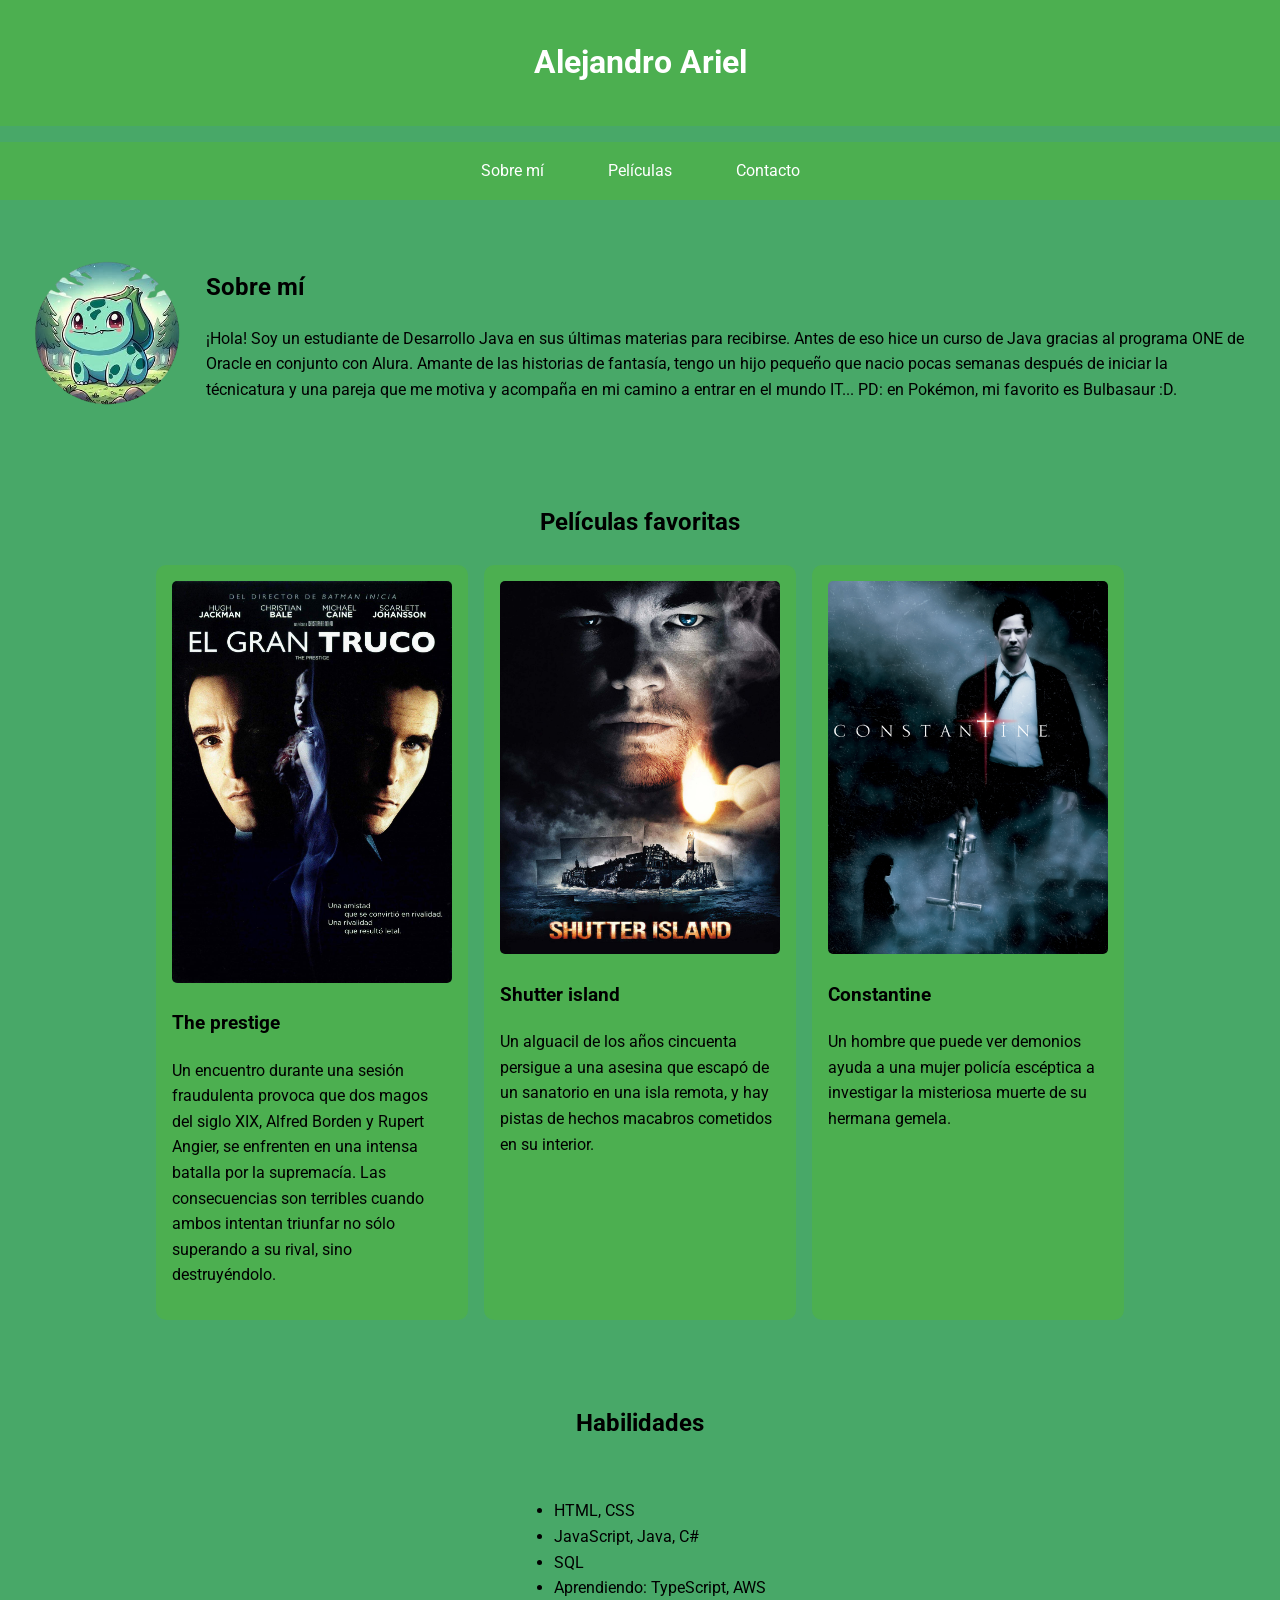
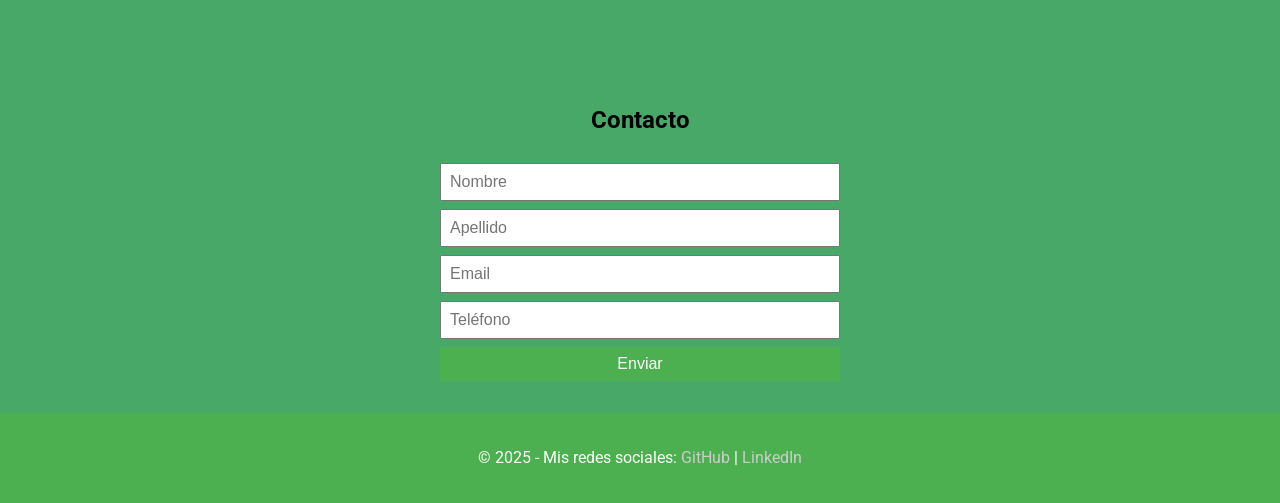
<file: index.html>
<!DOCTYPE html>
<html lang="es">
<head>
    <meta charset="UTF-8">
    <meta name="viewport" content="width=device-width, initial-scale=1.0">
    <title>Mi Portafolio Personal</title>
    <link rel="stylesheet" href="css/styles.css">

    <!-- Google Fonts -->
    <link href="https://fonts.googleapis.com/css2?family=Roboto&display=swap" rel="stylesheet">
</head>
<body>
    <!-- Encabezado -->
    <header>
        <h1>Alejandro Ariel</h1>
    </header>

    <!-- Navegación -->
    <nav>
        <ul>
            <li><a href="#biografia">Sobre mí</a></li>
            <li><a href="#peliculas">Películas</a></li>
            <li><a href="#contacto">Contacto</a></li>
        </ul>
    </nav>

    <!-- Contenido principal -->
    <main>
        <!-- Sección sobre mí -->
        <section id="biografia">
            <div class="biografia-contenido">
                <img src="img\BaulbasaurPerfil.png" alt="Avatar de perfil" class="avatar">
                <div class="texto">
                    <h2>Sobre mí</h2>
                    <p>
                        ¡Hola! Soy un estudiante de Desarrollo Java en sus últimas materias para recibirse.
                        Antes de eso hice un curso de Java gracias al programa ONE de Oracle en conjunto con Alura.
                        Amante de las historias de fantasía, tengo un hijo pequeño que nacio pocas semanas después
                        de iniciar la técnicatura y una pareja que me motiva y acompaña en mi camino a entrar en el mundo IT... 
                        PD: en Pokémon, mi favorito es Bulbasaur :D.
                    </p>
                </div>
            </div>
        </section>

        <!-- Sección de tarjetas -->
        <section id="peliculas">
            <!-- Comentario: Estas tarjetas mostrarán peliculas o intereses destacados -->
            <h2>Películas favoritas</h2>
            <div class="tarjetas-container">
                
                <div class="tarjeta">
                    <img src="img\thePrestige.jpg" alt="Pelicula the prestige">
                    <h3>The prestige</h3>
                    <p>Un encuentro durante una sesión fraudulenta provoca que dos magos del
                       siglo XIX, Alfred Borden y Rupert Angier, se enfrenten en una intensa 
                       batalla por la supremacía. Las consecuencias son terribles cuando ambos 
                       intentan triunfar no sólo superando a su rival, sino destruyéndolo.</p>
                </div>
                <div class="tarjeta">
                    <img src="img\ShutterIsland.jpg" alt="Pelicula shutter island">
                    <h3>Shutter island</h3>
                    <p>Un alguacil de los años cincuenta persigue a una asesina que escapó 
                       de un sanatorio en una isla remota, y hay pistas de hechos macabros 
                       cometidos en su interior.</p>
                </div>
                <div class="tarjeta">
                    <img src="img\Constantine.jpg" alt="Pelicula constantine">
                    <h3>Constantine</h3>
                    <p>Un hombre que puede ver demonios ayuda a una mujer policía escéptica 
                       a investigar la misteriosa muerte de su hermana gemela.</p>
                </div>
            </div>
        </section>

        <!-- Sección habilidades -->
        <section id="habilidades">
            <h2>Habilidades</h2>
            <ul>
                <li>HTML, CSS</li>
                <li>JavaScript, Java, C#</li>
                <li>SQL</li>
                <li>Aprendiendo: TypeScript, AWS</li>
            </ul>
        </section>

        <!-- Formulario de contacto -->
        <section id="contacto">
            <!-- Comentario: Formulario para que visitantes se comuniquen -->
            <h2>Contacto</h2>
            <form>
                <input type="text" placeholder="Nombre" required>
                <input type="text" placeholder="Apellido" required>
                <input type="email" placeholder="Email" required>
                <input type="tel" placeholder="Teléfono" required>
                <button type="submit">Enviar</button>
            </form>
        </section>

   </main>

    <!-- Pie de página -->
    <footer>
        <p>© 2025 - Mis redes sociales: 
            <a href="https://github.com/AACubas" target="_blank">GitHub</a> | 
            <a href="https://www.linkedin.com/in/alejandro-cubas-139ab1244/" target="_blank">LinkedIn</a>
        </p>
    </footer>
</body>
</html>
</file>
<file: css/styles.css>
/* Tipografía base */
body {
    font-family: 'Roboto', sans-serif;
    background: #48A868;
    margin: 0;
    padding: 0;
    line-height: 1.6;
}

/* Encabezado */
header {
    background: #4CAF50;
    color: white;
    padding: 1rem;
    text-align: center;
}

/* Navegación */
nav ul {
    display: flex;
    justify-content: center;
    list-style: none;
    background: #4CAF50;
    padding: 0;
}
nav ul li {
    margin: 0 1rem;
}
nav ul li a {
    color: white;
    text-decoration: none;
    padding: 1rem;
    display: block;
}
nav ul li a:hover {
    background-color: #2E7D32;
}

/* Secciones */
section {
    padding: 2rem;
}
/* Estilo para la sección sobre mí */
.biografia-contenido {
    display: flex;
    align-items: center;
    justify-content: space-between;
    gap: 1.5rem;
    flex-wrap: wrap; /* Para que se acomode en pantallas chicas */
}

.avatar {
    width: 150px;
    height: 150px;
    border-radius: 50%; /* Recorte circular */
    object-fit: cover;
}

.biografia-contenido .texto{
    flex: 1;
}

#peliculas h2{
    text-align: center;
    margin-bottom: 1.5rem;
}
/* Tarjetas en Grid */
.tarjetas-container {
    display: flex;
    flex-wrap: wrap;
    gap: 1rem;
    justify-content: center;
}
.tarjeta {
    background: #4CAF50;
    padding: 1rem;
    width: 280px;
    border-radius: 10px;
    transition: transform 0.3s ease;
}
.tarjeta:hover {
    transform: scale(1.05);
}

.tarjeta img{
    max-width: 100%;
  
    border-radius: 5px;
}/*cambio*/
/* Habilidades*/
#habilidades {
    display: flex;
    flex-direction: column;
    flex-wrap: wrap;
    gap: 1rem;
    justify-content: center;
    align-items: center;
}

#habilidades h2 {
    text-align: center;
    margin-bottom: 1.5rem;
}

/* Formulario */
#contacto h2{
    text-align: center;
    margin-bottom: 1.5rem;
}
form {
    display: flex;
    flex-direction: column;
    gap: 0.5rem;
    max-width: 400px;
    margin: auto;
}
form input, form button {
    padding: 0.5rem;
    font-size: 1rem;
}
form button {
    background: #4CAF50;
    color: white;
    border: none;
    cursor: pointer;
}
form button:hover {
    background: #2E7D32;
}

/* Footer */
footer {
    background: #4CAF50;
    color: white;
    text-align: center;
    padding: 1rem;
}
footer a {
    color: #ccc;
    text-decoration: none;
}
footer a:hover {
    text-decoration: underline;
}
</file>
